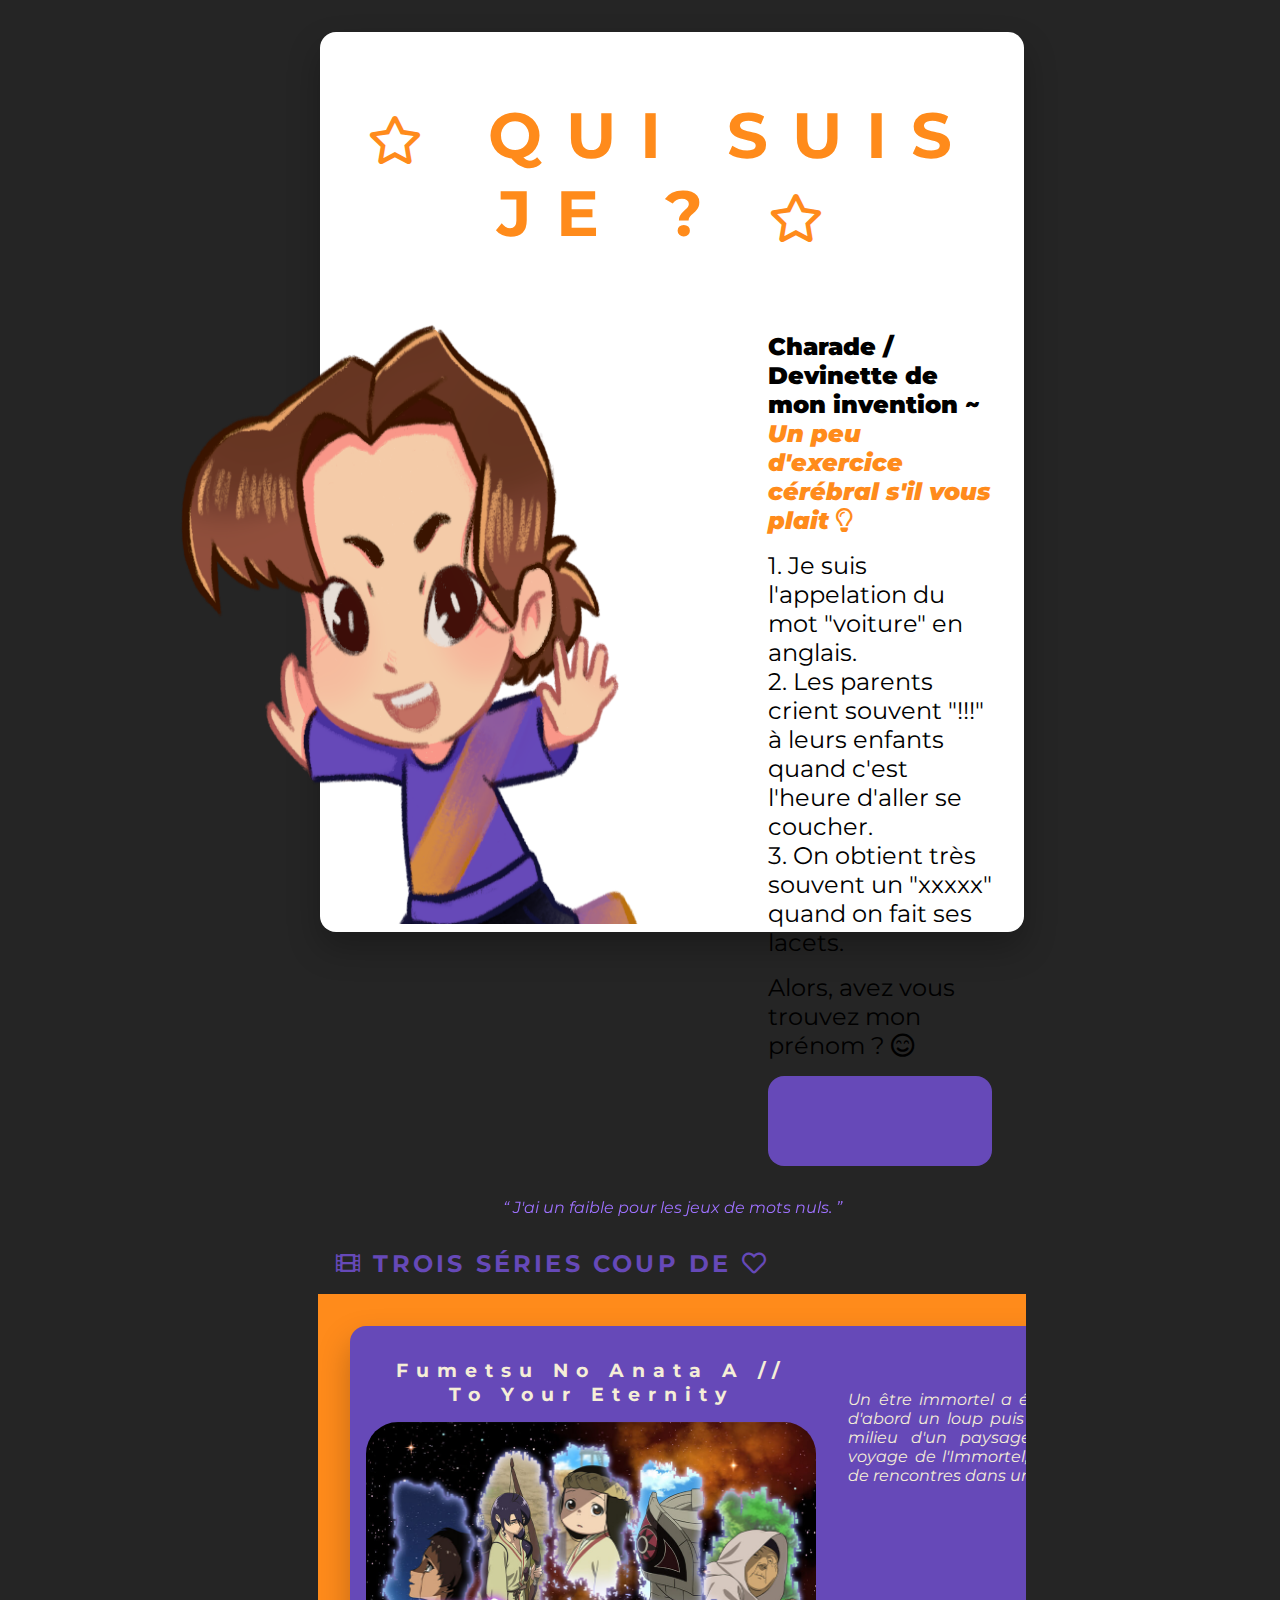
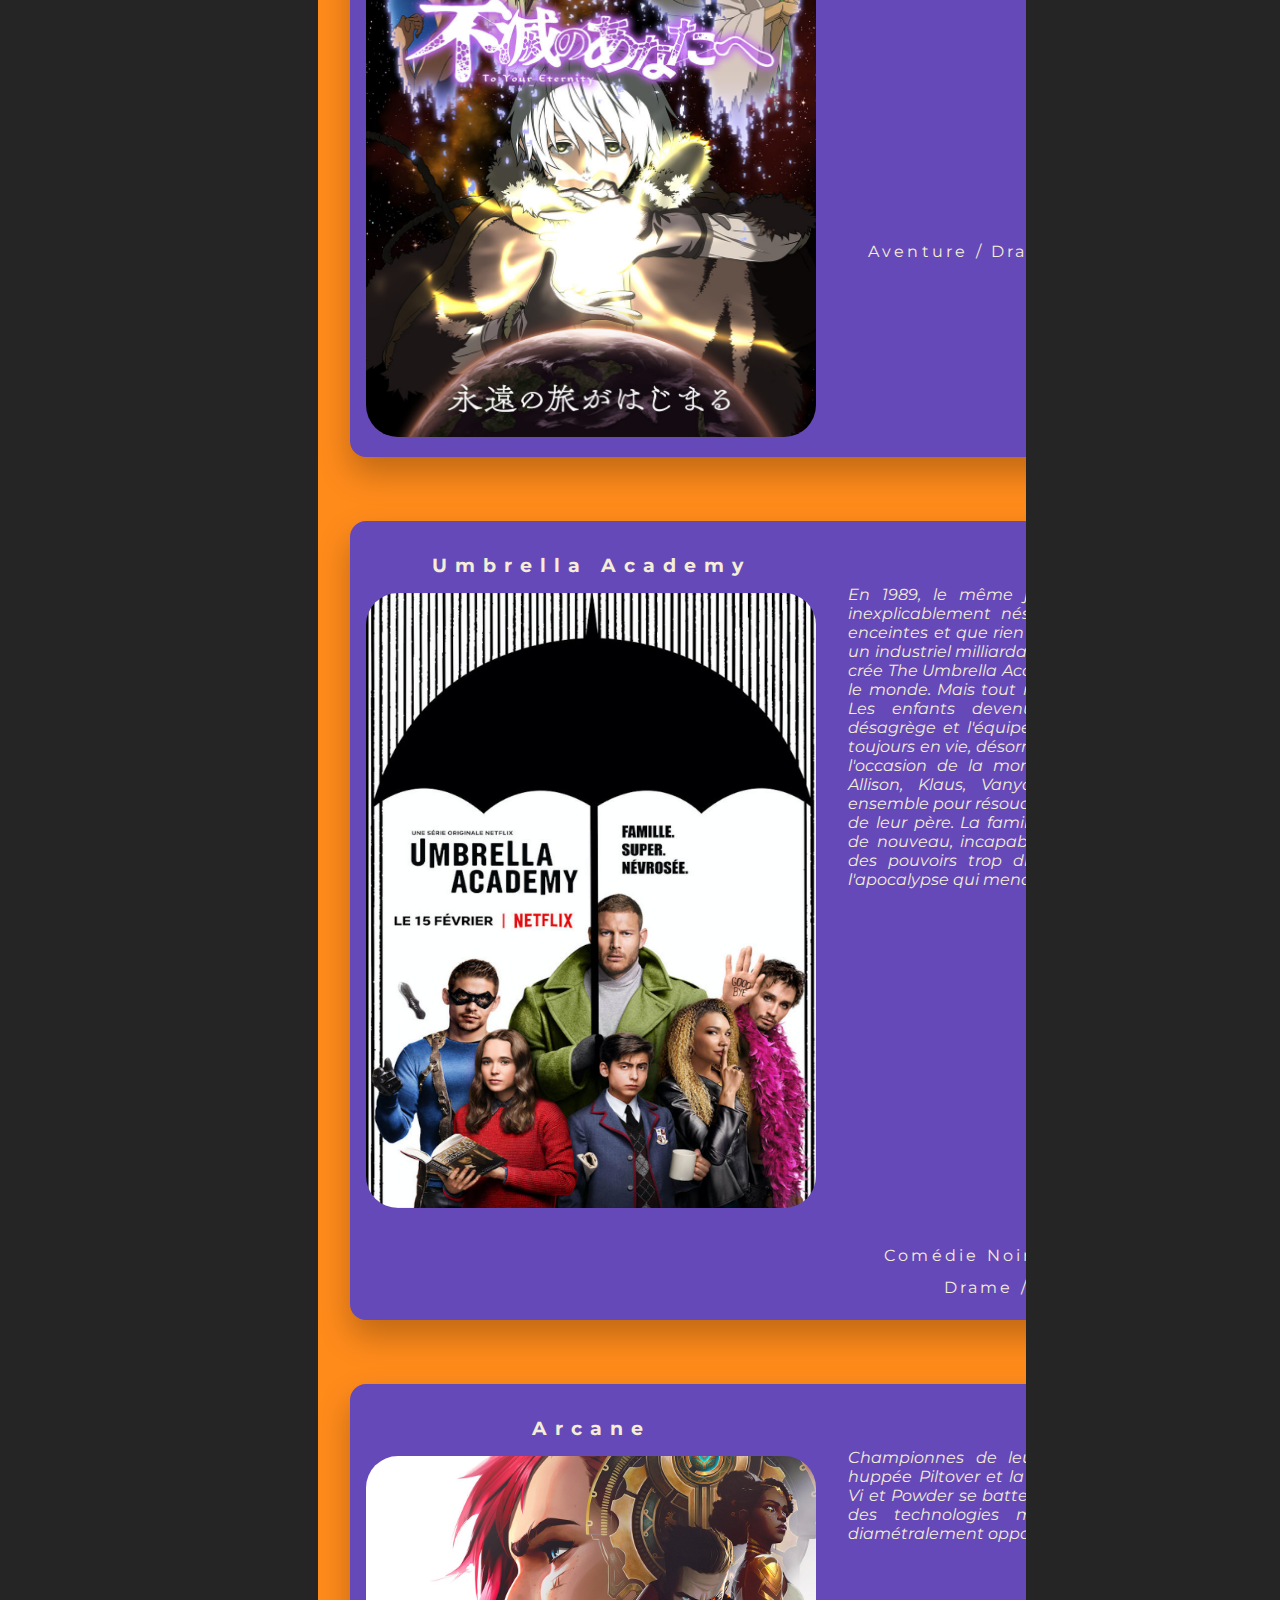
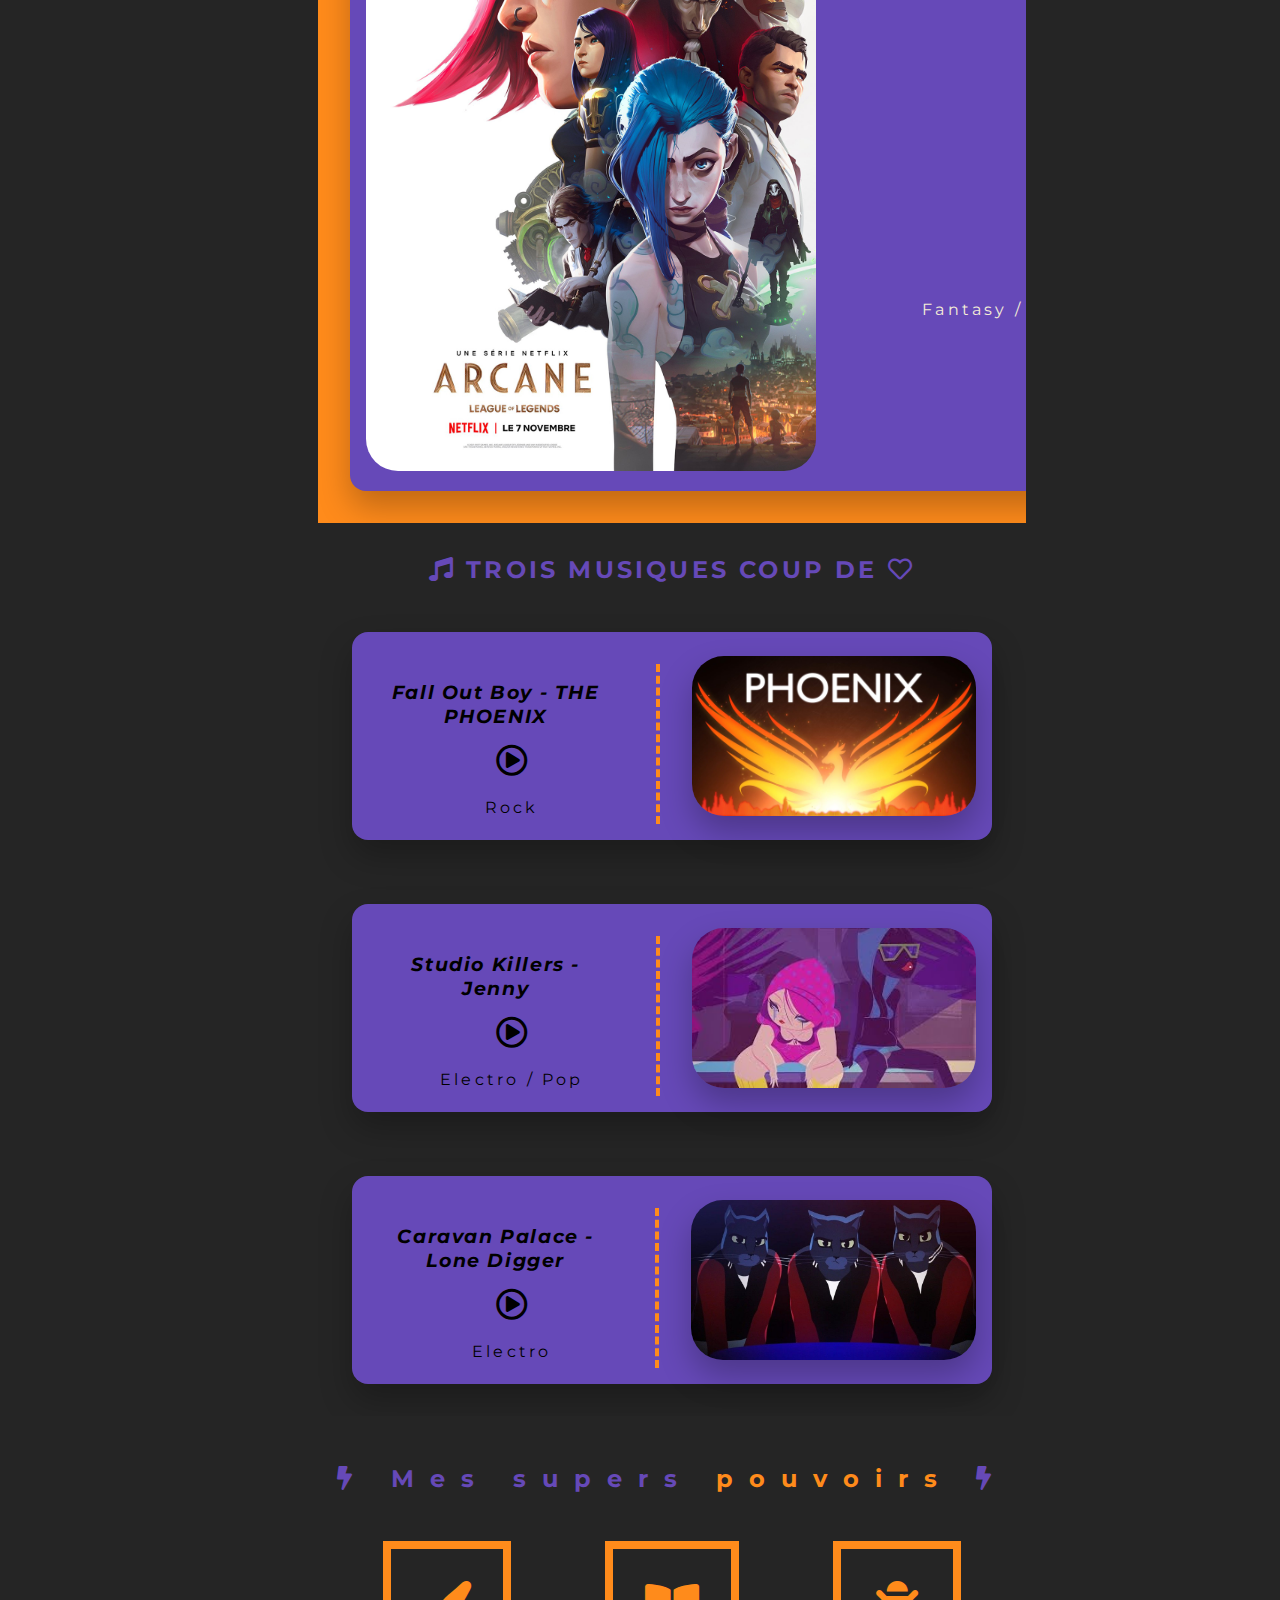
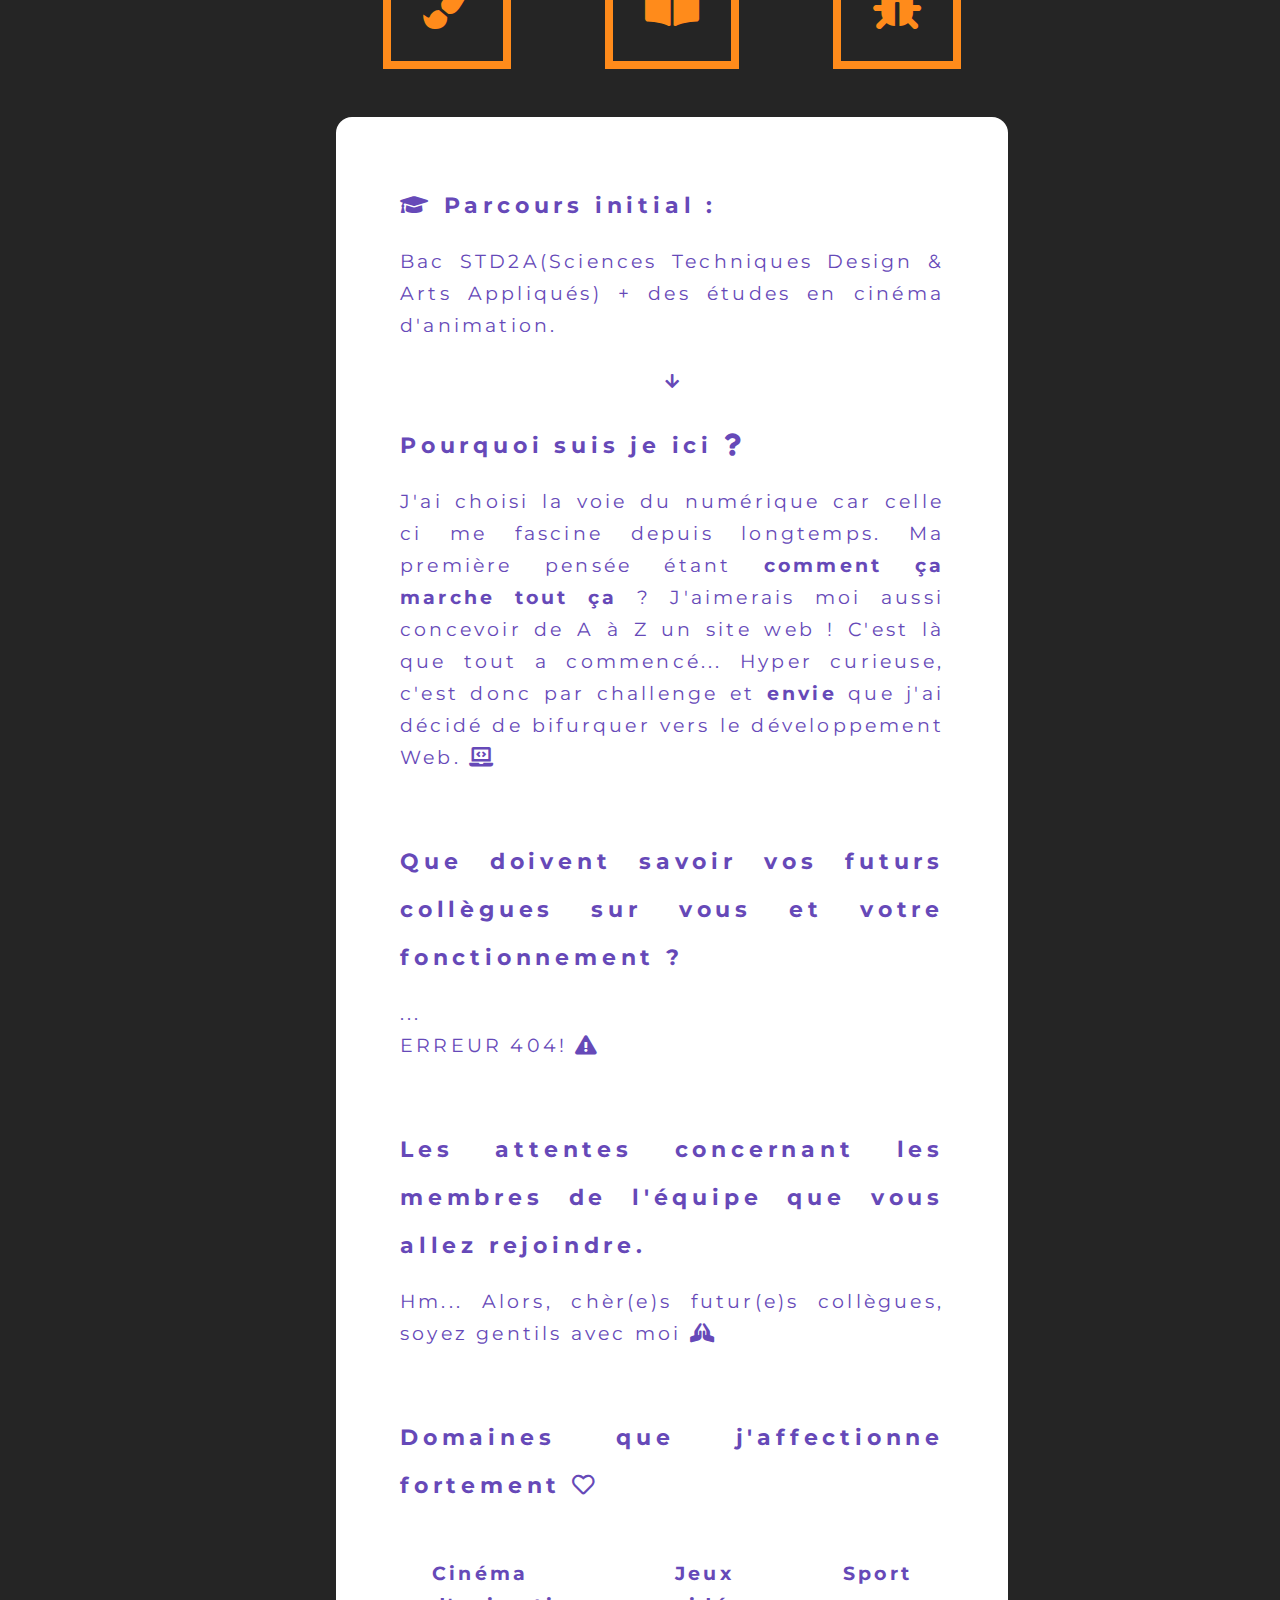
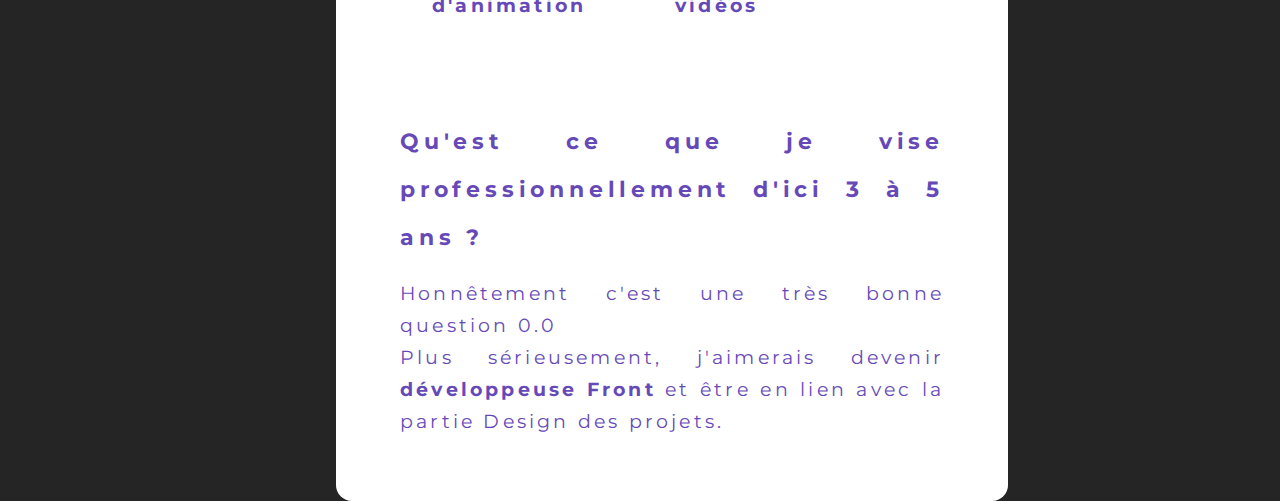
<file: index.html>
<!DOCTYPE html>
<html lang="en">
  <head>
    <meta charset="UTF-8" />
    <meta http-equiv="X-UA-Compatible" content="IE=edge" />
    <meta name="viewport" content="width=device-width, initial-scale=1.0" />
    <link rel="stylesheet" href="Styles/series-card.css">
    <link rel="stylesheet" href="Styles/devinette.css">
    <link rel="stylesheet" href="Styles/musics.css">
    <link rel="stylesheet" href="Styles/powers.css">
    <link rel="stylesheet" href="Styles/text-box.css">
    <link rel="stylesheet" href="Styles/style.css">
    <link
    rel="stylesheet"
    href="https://cdnjs.cloudflare.com/ajax/libs/font-awesome/5.15.4/css/all.min.css"
    integrity="sha512-1ycn6IcaQQ40/MKBW2W4Rhis/DbILU74C1vSrLJxCq57o941Ym01SwNsOMqvEBFlcgUa6xLiPY/NS5R+E6ztJQ=="
    crossorigin="anonymous"
    referrerpolicy="no-referrer"
  />
    <title>CV Z</title>
  </head>
  <body>

    <!--
        Don't forget to add:
        - Animation Js
    -->

    <div class="container">
        <header>
            <h1 class="title">
                <span>
                    <i style="font-size: 3rem" class="far fa-star"></i>
                </span>
                Qui suis je ? 
                <span>
                    <i style="font-size: 3rem" class="far fa-star"></i>
                </span>
            </h1>
        </header>

        <!-- Pas top niveau responsive mais rigolo à faire-->
        <section class="guess-who-i-am">
            <div class="guess-who-i-am__container">
                <img  src="Assets/Images/avatar_git_01.png"/>
                <ul class="guess-who-i-am__content">
                    <p class="guess-who-i-am__instructions">Charade / Devinette de mon invention ~ <br>
                      <span> Un peu d'exercice cérébral s'il vous plait
                        <i class="far fa-lightbulb"></i>
                      </span> 
                    </p>
                    <li>
                        <p>1. Je suis l'appelation du mot "voiture" en anglais.</p>
                    </li>
                    <li>
                        <p>2. Les parents crient souvent "!!!" à leurs enfants quand c'est l'heure d'aller se coucher.</p>
                    </li>
                    <li>
                        <p>3. On obtient très souvent un "xxxxx" quand on fait ses lacets.</p>
                    </li>
                    <li class="guess-who-i-am__question">
                        <p> Alors, avez vous trouvez mon prénom ?
                            <i class="far fa-smile-beam"></i>
                        </p>
                    </li>
                     <!-- Spoiler -->
                     <li class="guess-who-i-am__spoiler">
                        <p>Réponse : Caroline Liard</p>
                    </li>
                </ul>         
            </div>
        </section>

        <section class="anecdote">
            <q>
                 J'ai un faible pour les jeux de mots nuls.
            </q>
        </section>

        <section class="series">
            <h2 class="series__title">
                <i class="fas fa-film"></i>
                Trois séries coup de
              <i class="far fa-heart"></i>
              </h2>

              <div class="series__container">
                <!-- TO YOUR ETERNITY -->
                <div class="series__card">
                    <div class="series__card__left-part">
                        <h3 class="series__card__title">Fumetsu No Anata A // To Your Eternity</h3>
                        <img src="Assets/Images/fumetsu_no_anata_e.jpg" alt="To Your Eternity"   width="450"
                        height="615"/>
                    </div>
           
                    <div class="series__card__right-part">
                        <p class="series__card__summary">Un être immortel a été envoyé sur Terre. Il rencontre d'abord un
                            loup puis un jeune garçon vivant seul au milieu d'un paysage
                            enneigé. Ainsi commence le voyage de l'Immortel, un voyage fait
                            d'expériences et de rencontres dans un monde implacable...</p>
                        <div>
                            <iframe
                              width="450"
                              height="315"
                              src="https://www.youtube.com/embed/8cVLWEkUMrY"
                              title="YouTube video player"
                              frameborder="0"
                              allow="accelerometer; autoplay; clipboard-write; encrypted-media; gyroscope; picture-in-picture"
                              allowfullscreen
                            ></iframe>
                        </div>
                        <p class="series__card__categories">Aventure / Drame / Fantasy / Mystère</p>
                    </div>
                </div>

                <!-- UMBRELLA ACADEMY -->
                <div class="series__card">
                    <div class="series__card__left-part">
                        <h3 class="series__card__title">Umbrella Academy</h3>
                        <img    
                            src="Assets/Images/umbrella-academy.jpg" 
                            alt="Umbrella Academy"   
                            width="450"
                            height="615"
                        />
                    </div>
                    
                    <div class="series__card__right-part">
                        <p class="series__card__summary">
                            En 1989, le même jour, quarante-trois bébés sont inexplicablement nés de femmes qui n'étaient pas enceintes
                            et que rien ne relie. Sir Reginald Hargreeves, un industriel milliardaire, adopte sept de ces enfants et crée
                            The Umbrella Academy pour les préparer à sauver le monde.
                            Mais tout ne se déroule pas comme prévu.
                            Les enfants devenus adolescents, la famille se désagrège et l'équipe est dispersée.
                            Les six membres toujours en vie, désormais trentenaires, se retrouvent à l'occasion de la mort de Hargreeves.
                            Luther, Diego, Allison, Klaus, Vanya et Numéro Cinq travaillent ensemble pour résoudre le mystère qui entoure
                            la mort de leur père. La famille désunie se sépare cependant de nouveau, incapable de gérer des personnalités
                            et des pouvoirs trop différents, sans même parler de l'apocalypse qui menace...
                        </p>
                        <div>
                            <iframe
                                width="450" height="315" src="https://www.youtube.com/embed/ZbRbzQEeq9I" 
                                title="YouTube video player" 
                                frameborder="0" 
                                allow="accelerometer; autoplay; clipboard-write; encrypted-media; gyroscope; picture-in-picture" 
                                allowfullscreen>
                            </iframe>
                        </div>
                        <p class="series__card__categories">Comédie Noire / Action / Fantasy / Drame / Science-fiction</p>
                    </div>
                </div>

                <!-- ARCANE -->
                <div class="series__card">
                    <div class="series__card__left-part">
                        <h3 class="series__card__title">Arcane</h3>
                        <img
                            src="Assets/Images/arcane.jpg" 
                            alt="Arcane LOL"   
                            width="450"
                            height="615"
                        />
                    </div>
                    
                    <div class="series__card__right-part">
                        <p class="series__card__summary">
                            Championnes de leurs villes jumelles et rivales (la huppée Piltover et la sous-terraine Zaun),
                            deux sœurs Vi et Powder se battent dans une guerre où font rage des technologies magiques
                            et des perspectives diamétralement opposées.
                        </p>
                        <div>
                            <iframe
                                width="450"
                                height="315"
                                src="https://www.youtube.com/embed/v-dgpzE7txk"
                                title="YouTube video player"
                                frameborder="0"
                                allow="accelerometer; autoplay; clipboard-write; encrypted-media; gyroscope; picture-in-picture"
                                allowfullscreen>
                            </iframe>
                        </div>
                        <p class="series__card__categories">Fantasy / Aventure / Action</p>
                    </div>
                </div>
        </section>

        <section class="musics">
            <h2 class="musics__title">
                <i class="fas fa-music"></i>
                    Trois musiques coup de
                <i class="far fa-heart"></i>
            </h2>
            <!-- FALL OUT BOY -->
            <div class="musics__card">
                <div class="musics__card__right-part">
                    <h3 class="musics__card__title">
                        <cite>Fall Out Boy - THE PHOENIX</cite>
                    </h3>
                    <div>
                        <i class="far fa-play-circle"></i>
                        <audio >
                            <source src="#"/>
                        </audio>
                    </div>
                    <p class="musics__card__categories">Rock</p>
                </div>
 
                <img 
                    src="Assets/Images/fall-out-boy-phoenix.jpg"
                    alt="Fall Out Boy"
                >
            </div>

            <!-- JENNY -->
            <div class="musics__card">
                <div class="musics__card__right-part">
                    <h3 class="musics__card__title">
                        <cite>Studio Killers - Jenny</cite>
                    </h3>
                    <div>
                        <i class="far fa-play-circle"></i>
                        <audio >
                            <source src="#"/>
                        </audio>
                    </div>
                    <p class="musics__card__categories">Electro / Pop</p>
                </div>
    
                <img 
                    src="Assets/Images/jenny.jpg"
                    alt="Jenny"
                >
            </div>

            <!-- CARAVAN PALACE -->
            <div class="musics__card">
                <div class="musics__card__right-part">
                    <h3 class="musics__card__title">
                        <cite>Caravan Palace - Lone Digger</cite>
                    </h3>
                    <div>
                        <i class="far fa-play-circle"></i>
                        <audio >
                            <source src="#"/>
                        </audio>
                    </div>
                    <p class="musics__card__categories">Electro</p>
                </div>
    
                <img 
                    src="Assets/Images/caravan-palace.jpg"
                    alt="Caravan Palace"
                >
            </div>
        </section>

        <h2 class="super-powers__title">
            <i class="fas fa-bolt"></i>
            Mes supers 
            <span>
                pouvoirs
            </span>
            <i class="fas fa-bolt"></i>
        </h2>

        <!-- Révéler le texe via une petite anim' -->
        <section class="super-powers">
            <div class="super-powers__card">
             <!--  <p>Hyper</p>
                <p>
                    Créative --> 
                    <i class="fas fa-paint-brush super-powers__icons"></i>
                </p>
            </div>

            <div class="super-powers__card">
              <!--  <p>Ultra</p>
                <p>
                    Termine les livres super vite -->
                    <i class="fas fa-book-open super-powers__icons"></i>
                </p>
            </div>

            <div class="super-powers__card">
             <!--  <p>Méga</p>
                <p>
                    Découvre des bugs à la vitesse de la lumière--> 
                    <i class="fas fa-bug super-powers__icons"></i>
                </p>
            </div>
        </section>

        <section class="text-box">
 
                <div class="text-box__bloc">
                    <h3 >
                        <i class="fas fa-graduation-cap"></i>
                        Parcours initial :
                    </h3>
                    <p>
                        Bac STD2A(Sciences Techniques Design & Arts Appliqués)
                        +
                        des études en cinéma d'animation.
                    </p>
                </div>
                <i class="fas fa-arrow-down"></i>
    
                <div class="text-box__bloc">
                    <h3>Pourquoi suis je ici <i class="fas fa-question"></i></h3>
                    <p>J'ai choisi la voie du numérique car celle ci me fascine depuis longtemps.
                        Ma première pensée étant <span>comment ça marche tout ça</span> ?
                        J'aimerais moi aussi concevoir de A à Z un site web !
                        C'est là que tout a commencé...
                        Hyper curieuse, c'est donc par challenge et <span>envie</span> que j'ai décidé de bifurquer vers le développement Web. 
                        <i class="fas fa-laptop-code"></i>
                    </p>
                </div>

                <div class="text-box__bloc">
                    <h3>Que doivent savoir vos futurs collègues sur vous et votre fonctionnement ?</h3>
                    <p>...</p>
                    <p>ERREUR 404! <i class="fas fa-exclamation-triangle"></i></p>
                </div>

                <div class="text-box__bloc">
                    <h3>Les attentes concernant les membres de l'équipe que vous allez rejoindre.</h3>
                    <p>Hm... Alors, chèr(e)s futur(e)s collègues, soyez gentils avec moi <i class="fas fa-praying-hands"></i></p>
                </div>          

    
   
                <div class="text-box__bloc">
                    <h3>
                        Domaines que j'affectionne fortement
                        <i class="far fa-heart"></i>
                    </h3>
                    <div class="text-box__container__tag">
                        <p class="text-box__tag">Cinéma d'animation</p>
                        <p class="text-box__tag">Jeux vidéos</p>
                        <p class="text-box__tag">Sport</p>
                    </div>
                   
                </div>

        

                <div class="text-box__bloc">
                    <h3>Qu'est ce que je vise professionnellement d'ici 3 à 5 ans ?</h3>
                    <p>Honnêtement c'est une très bonne question 0.0</p>
                    <p>Plus sérieusement, j'aimerais devenir <span>développeuse Front</span> et être en lien avec la partie Design des projets.</p>
                </div>

        </section>

    </div>
  </body>
</html>
</file>
<file: Styles/series-card.css>
.series__title {
    text-transform: uppercase;
    color: var(--four-color);
    margin-bottom: 1rem;
    margin-top: 2rem;
    letter-spacing: 0.2rem;
}

.series__container {
    display: flex;
    flex-wrap: wrap;
    position:relative;
   /* border:1px solid black;*/
    margin: 0 auto;
    overflow: hidden;
    justify-content: space-around;
  /*  flex-direction: column;*/
    box-sizing: content-box;

    background-color: var(--secondary-color);
    margin-left: -1.1rem;
    margin-right: -1.1rem;

    color: var(--primary-color);
}

.series__card {
    background-color: var(--four-color);
    border-radius: 1rem;
    margin: 2rem;
    display: flex;
    text-align: center;
    box-shadow: var(--box-shadow);
}

.series__card img {
    border-radius: 2rem;
    transition: ease-in 0.4s;
}

.series__card__title {
    margin: 1rem;
    font-size: 1.2rem;
    letter-spacing: 0.5rem;
}
.series__card__left-part {
    margin: 1rem;
}

.series__card__right-part {
    margin: 1rem;
}

.series__card__summary {
    margin-top: 3rem;
    margin-bottom: 1rem;
    font-size: 1rem;
    font-style: italic;
    text-align: justify;
}

.series__card__categories {
    margin-top: 1rem;
    letter-spacing: 0.2rem;
    line-height: 2rem;
}



























.flip-card {
    cursor: pointer;
    width: 34rem;
    height: 48rem;
}

.flip-card-middle{
    position: absolute;
    top: 50%;
    left: 50%;
    transform: translate(-50%, -50%);
}


.flip-card-front,
.flip-card-back {
    width: 100%;
    height: 100%;
    overflow: hidden;
    backface-visibility: hidden;
    position: absolute;
    transition: transform .6s linear;
}

.flip-card-front img {
    height: 100%;
}

.flip-card-front {
    transform: perspective(60rem) rotateY(0deg);
}

.flip-card-back {
    background: #f1f1f1;
    transform: perspective(60rem) rotateY(180deg);
}

.flip-card__back-content {
    color: #2c3e50;
    text-align: center;
    width: 100%;
    font-size: 1rem;
}

.flip-card__summary {
    padding: 3rem;
    text-align: justify;
}


.flip-card__categories {
    margin: 2rem 0;
}

.flip-card__categories a {
    display: inline-flex;
  /*  width: 4rem;
    height: 4rem;*/
    justify-content: center;
    align-items: center;
    color: #2c3e50;
    font-size: 1rem;
    transition: 0.4s;
    padding: 0.5rem;
    border-radius: 10%;
    margin: 0 0.5rem;
}

.flip-card__categories a:hover {
    background: #2c3e50;
    color: white;
}

.flip-card:hover > .flip-card-front {
    transform: perspective(60rem) rotateY(-180deg);
}

.flip-card:hover > .flip-card-back {
    transform: perspective(60rem) rotateY(0deg); 
}
</file>
<file: Styles/devinette.css>
.guess-who-i-am__container {
  display: flex;
 /* border: 1px solid black;*/
  max-width: fit-content;
  padding: 1rem;
}

.guess-who-i-am__container img {
    max-width: 40rem;
    max-height: 40rem;
    margin-left: -15rem;
}

.guess-who-i-am__content {
padding-top: 3rem;
  padding-left: 1rem;
  font-size: 1.5rem;
}

.guess-who-i-am__instructions {
    padding-bottom: 1rem;
    font-weight: 900;
}

.guess-who-i-am__instructions span {
    font-style: italic;
    color: var(--secondary-color);
}

.guess-who-i-am__question {
    padding-top: 1rem;
    padding-bottom: 1rem;
}
.guess-who-i-am__spoiler {
    padding: 1rem;
    background-color: var(--four-color);
    color: var(--four-color);
    border-radius: 1rem;
    transition: 0.4s;
}

.guess-who-i-am__spoiler:hover {
    color: var(--primary-color);
}
</file>
<file: Styles/musics.css>
.musics {
    display: flex;
    flex-wrap: wrap;
    position:relative;
   /* border:1px solid black;*/
    margin: 0 auto;
    overflow: hidden;
    justify-content: space-around;
    flex-direction: row;
    box-sizing: content-box;

    margin-left: -1.1rem;
    margin-right: -1.1rem;
}

.musics__title {
    text-transform: uppercase;
    color: var(--four-color);
    margin-bottom: 1rem;
    margin-top: 2rem;
    letter-spacing: 0.2rem;
}

.musics__card {
    background-color: var(--four-color);
    border-radius: 1rem;
    margin: 2rem;
    display: flex;
    text-align: center;
    box-shadow: var(--box-shadow);
    padding: 1rem;
    max-width: 40rem;
}


.musics__card img {
    border-radius: 2rem;
    max-width: 20rem;
    height: 10rem;
    margin-top: 0.5rem;
    box-shadow: var(--box-shadow);
    transition: ease-in 0.4s;
}

.musics__card img:hover {
    filter: brightness(2);
}



.musics__card__title {
    margin: 1rem;
    font-size: 1.2rem;
    margin-right: 3rem;

    letter-spacing: 0.1rem;
}


.musics__card__categories {
    margin-top: 1rem;
    letter-spacing: 0.2rem;
    line-height: 2rem;
}

.musics__card__right-part {
    margin-top: 1rem;
    border-right: 0.3rem dashed var(--secondary-color);
    margin-right: 2rem;
}

.fa-play-circle {
    margin: 0 auto;
    cursor: pointer;
    font-size: 2rem;
    transition: ease-in-out 0.4s;
}

.fa-play-circle:hover {
    color: var(--secondary-color);
}
</file>
<file: Styles/powers.css>
.super-powers__title {
    color: var(--four-color);
    letter-spacing: 1rem;
    text-align: center;
    padding-top: 3rem;
}

.super-powers__title span{
    color: var(--secondary-color);
}

.super-powers{
    display: flex;
    flex-wrap: wrap;
    justify-content: space-around;
}

.super-powers__icons {
    margin-top: 3rem;
    margin-bottom: 3rem;
    font-size: 3rem;
    padding: 2rem;
    border: var(--secondary-color) solid 0.5rem;
    color: var(--secondary-color);
    transition: 0.4s ease-in;
}

.super-powers__icons:hover {
    border-radius: 3rem;
    color: var(--four-color);
}
</file>
<file: Styles/text-box.css>
.text-box {
  background-color: white;
  color: var(--four-color);
  border-radius: 1rem;
  padding: 2rem;

  display: flex;
  flex-direction: column;
  text-align: center;
    

}

.text-box__bloc {
/*  background-color: yellowgreen;*/
  box-sizing: border-box;
  margin: 1rem;
  padding: 1rem;
  justify-content: space-around;
  font-size: 1.2rem;
  text-align: justify;
}

.text-box__bloc h3  {
    margin-bottom: 1rem;
    letter-spacing: 0.3rem;
    line-height: 3rem;
}

.text-box__bloc p  {
    letter-spacing: 0.2rem;
    line-height: 2rem;
}

.text-box__bloc span  {
    font-weight: bold;
}

.text-box__container__tag{
    display: flex;
    justify-content: space-between;
}

.text-box__tag{
    max-width: fit-content;
    padding: 1rem;
    margin: 1rem;
    border-radius: 1rem;
    transition: ease-in 0.4s;
    font-weight: bold;
}

.text-box__tag:hover{
    background-color: rgb(61, 61, 61);
    max-width: fit-content;
    padding: 1rem;
    margin: 1rem;
    border-radius: 1rem;
    color: var(--primary-color);
}
</file>
<file: Styles/style.css>
@import url('https://fonts.googleapis.com/css2?family=Montserrat:ital,wght@0,400;1,500;1,600;1,700&display=swap');

* {
    box-sizing: border-box;
    list-style-type: none;
    text-decoration: none;
    margin-top: 0;
    margin: 0;
    padding: 0;
    font-family: "montserrat";
}

:root{
    --primary-color: #f5eed7;
    --secondary-color: #ff8b1b;
    --tertiary-color: rgb(37, 37, 37);
    --four-color: #6649B8;
    --text-color: #fff;
    --box-shadow: 0 1rem 2rem rgba(0, 0, 0, 0.25);
}

body {
    background-color: var(--tertiary-color);
}

.container {
    width: 55%;
    height: 100vh;
    min-width: 40rem;
    background-color: var(--text-color);
    padding: 4rem 1rem;
    margin: 2rem;
    position: absolute;
    transform: translate(-50%, -50%);
    top: 50%;
    left: 50%;
    border-radius: 1rem;
    box-shadow: var(--box-shadow);
    overflow: visible;
}

.title {
    color: var(--secondary-color);
    text-align: center;
    font-size: 4em;
    margin: 0 auto;
    text-transform: uppercase;
    padding-bottom: 1rem;
    border-radius: 1rem;
    max-width: fit-content;
    letter-spacing: 1.5rem;
}

.anecdote {
    margin: 1rem;
    text-align: center;
    font-size: 1rem;
    font-style: italic;
    color: var(--four-color);
    filter: brightness(1.55);
}
</file>
